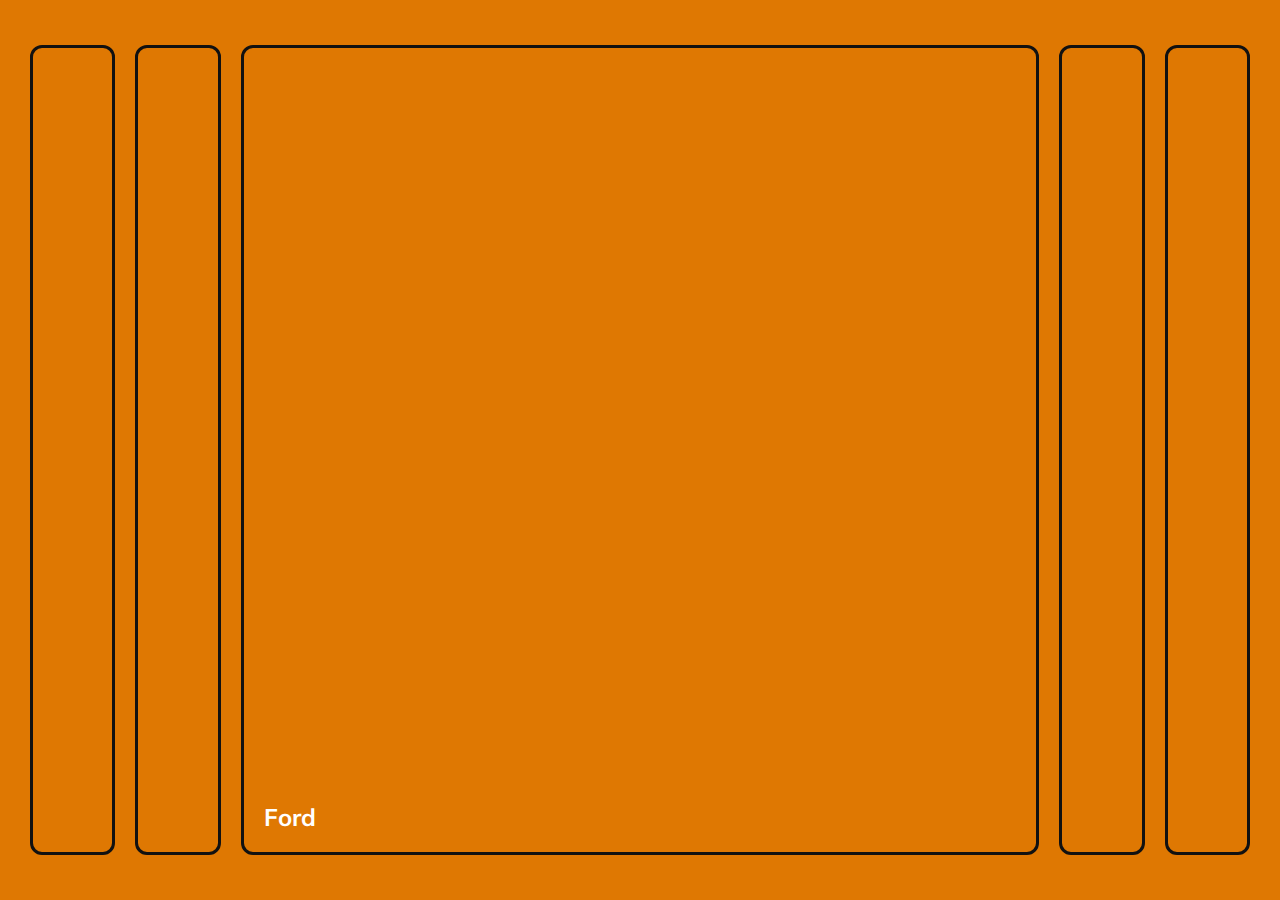
<file: class_1/index.html>
<!DOCTYPE html>
<html lang="en">
<head>
  <meta charset="UTF-8" />
  <meta name="viewport" content="width=device-width, initial-scale=1.0" />
  <link rel="stylesheet" href="styles.css" />
  <title>Карточки | Проект 1</title>
</head>
<body>
<div class="container">
  <div
      class="slide"
      style="background-image: url('https://images.unsplash.com/photo-1503650923300-dd2f6a007eaf?ixlib=rb-1.2.1&ixid=MnwxMjA3fDB8MHxwaG90by1wYWdlfHx8fGVufDB8fHx8&auto=format&fit=crop&w=2071&q=80');"
  >
    <h3>Volkswagen</h3>
  </div>
  <div
      class="slide"
      style="
          background-image: url('https://images.unsplash.com/photo-1573950940509-d924ee3fd345?ixlib=rb-1.2.1&ixid=MnwxMjA3fDB8MHxwaG90by1wYWdlfHx8fGVufDB8fHx8&auto=format&fit=crop&w=1696&q=80');
        "
  >
    <h3>Lamborghini</h3>
  </div>
  <div
      class="slide active"
      style="
          background-image: url('https://images.unsplash.com/photo-1602200059552-39ed78989991?ixlib=rb-1.2.1&ixid=MnwxMjA3fDB8MHxwaG90by1wYWdlfHx8fGVufDB8fHx8&auto=format&fit=crop&w=880&q=80');
        "
  >
    <h3>Ford</h3>
  </div>
  <div
      class="slide"
      style="
          background-image: url('https://images.unsplash.com/photo-1635976408041-dfb2e3f90414?ixlib=rb-1.2.1&ixid=MnwxMjA3fDB8MHxwaG90by1wYWdlfHx8fGVufDB8fHx8&auto=format&fit=crop&w=1170&q=80');
        "
  >
    <h3>Mercedes</h3>
  </div>
  <div
      class="slide"
      style="
          background-image: url('https://images.unsplash.com/photo-1596286010358-99ba327fbd33?ixlib=rb-1.2.1&ixid=MnwxMjA3fDB8MHxwaG90by1wYWdlfHx8fGVufDB8fHx8&auto=format&fit=crop&w=1170&q=80');
        "
  >
    <h3>Dodge</h3>
  </div>
</div>
<script src="app.js"></script>
</body>
</html>
</file>
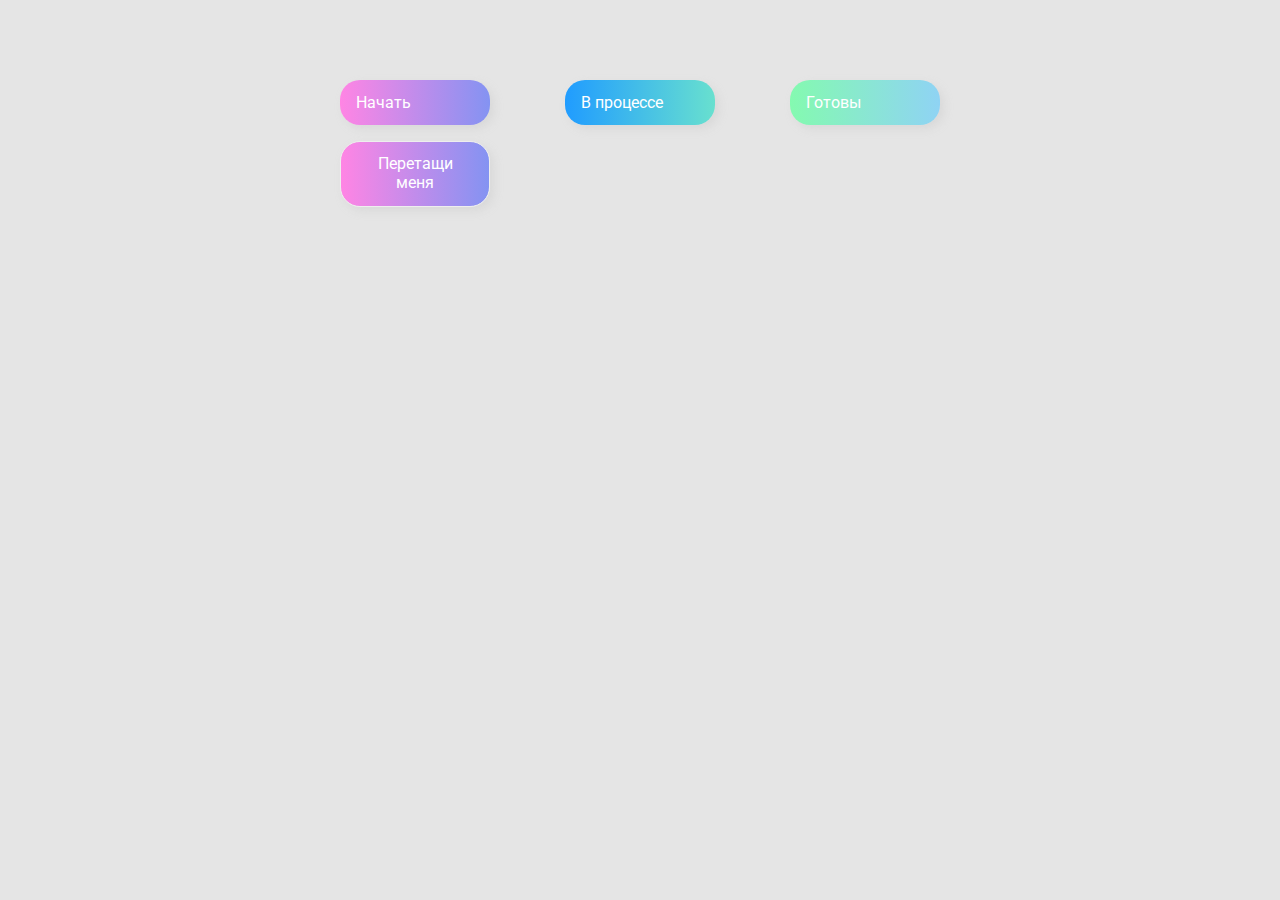
<file: class_2/index.html>
<html lang="en">
    <head>
    <meta charset="UTF-8">
    <meta name="viewport" content="width=device-width, initial-scale=1.0">
    <link href="style.css" rel="stylesheet">
    <title>Drag&Drop</title>
  </head>
  <body>
    <div>
      <div class="row">
          <div class="col-header start">Начать</div>
          <div class="col-header progress">В процессе</div>
          <div class="col-header done">Готовы</div>
      </div>

        <div class="row">
            <div class="placeholder">
                <div class="item" draggable="true">Перетащи меня</div>
            </div>
                <div class="placeholder"></div>
                <div class="placeholder"></div>
        </div>
    </div>  
    <script src="application.js"></script>
</body>
</html>
</file>
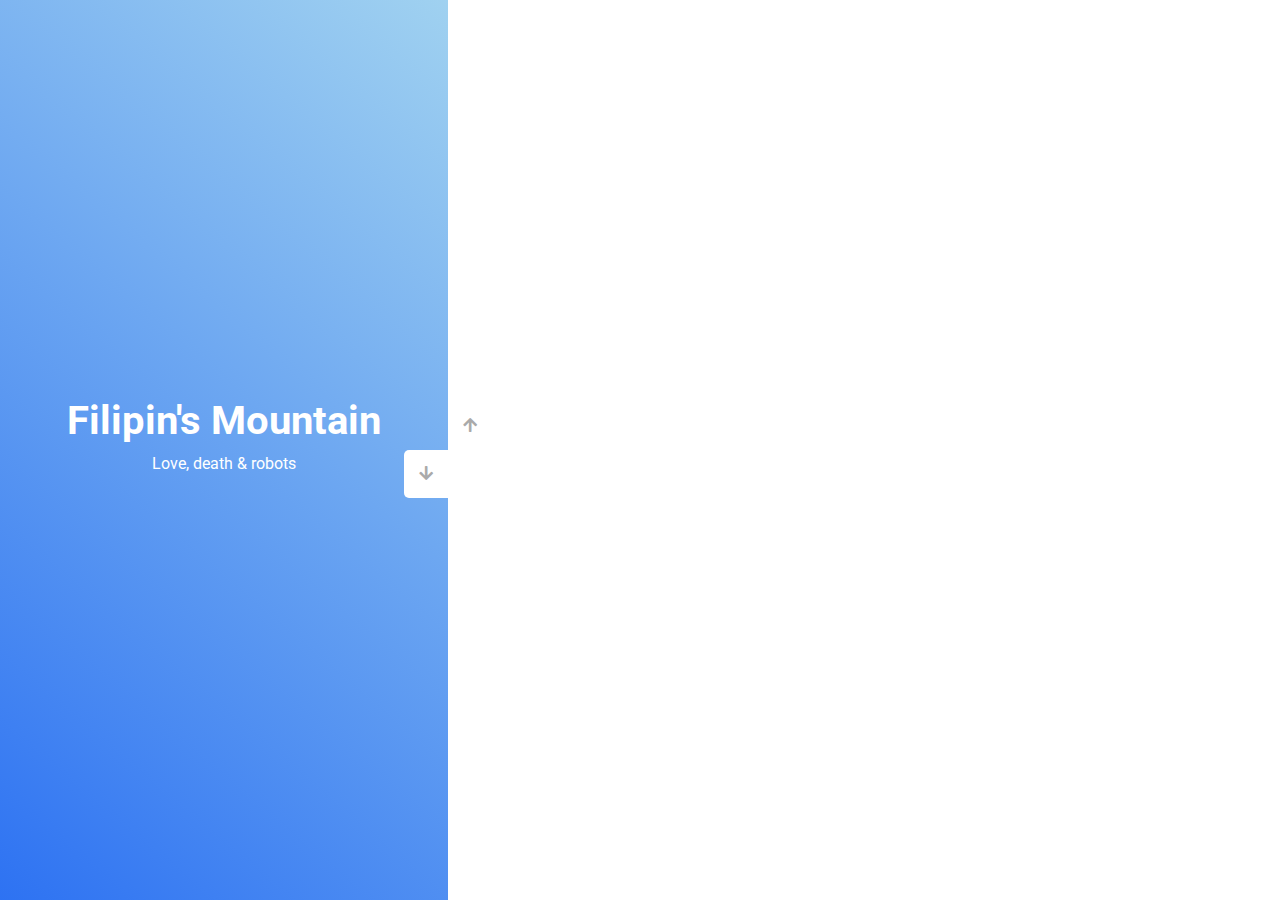
<file: class_3/index.html>
<!DOCTYPE html>
<html lang="en">
  <head>
    <meta charset="UTF-8" />
    <meta name="viewport" content="width=device-width, initial-scale=1.0" />
    <link
      rel="stylesheet"
      href="https://cdnjs.cloudflare.com/ajax/libs/font-awesome/5.15.1/css/all.min.css"
    />
    <link rel="stylesheet" href="style1.css" />
    <title>Slider</title>
  </head>
  <body>
    <div class="container">
      <div class="sidebar">
        <div style="background: linear-gradient(229.99deg, #f76bf0 -26%, #b81fb0 145%);">
            <h1>Perfect gift for your girlfriend</h1>
            <p>Love, death & robots</p>
          </div>
        <div style="background: linear-gradient(229.99deg, #ffffff -26%, #a3a3a3 145%);">
            <h1>So cute animal</h1>
            <p>Love, death & robots</p>
          </div>
        <div style="background: linear-gradient(229.99deg, #f7a5a5 -26%, #f56a6a 145%);">
          <h1>Call me back</h1>
          <p>Love, death & robots</p>
        </div>
        <div style="background: linear-gradient(215.32deg, #0eaa1b -1%, #22bb04 124%);">
          <h1>Retro style is love</h1>
          <p>Love, death & robots</p>
        </div>
        <div style="background: linear-gradient(221.87deg, #ffbb7b 1%, #fa9a2d 128%);">
          <h1>Yellow sunset</h1>
          <p>Love, death & robots</p>
        </div>
        <div style="background: linear-gradient(220.16deg, #a9d9f0 -8%, #024ef3 138%);">
          <h1>Filipin's Mountain</h1>
          <p>Love, death & robots</p>
        </div>
      </div>
      <div class="main-slide">
        <div
          style="
            background-image: url('https://images.unsplash.com/photo-1484308577476-91b869ed6d5a?ixlib=rb-1.2.1&ixid=MnwxMjA3fDB8MHxwaG90by1wYWdlfHx8fGVufDB8fHx8&auto=format&fit=crop&w=1225&q=80');
          "
        ></div>
        <div
          style="
            background-image: url('https://images.unsplash.com/photo-1484766280341-87861644c80d?ixlib=rb-1.2.1&ixid=MnwxMjA3fDB8MHxwaG90by1wYWdlfHx8fGVufDB8fHx8&auto=format&fit=crop&w=1932&q=80');
          "
        ></div>
        <div
          style="
            background-image: url('https://images.unsplash.com/photo-1547366142-2087e4127034?ixlib=rb-1.2.1&ixid=MnwxMjA3fDB8MHxwaG90by1wYWdlfHx8fGVufDB8fHx8&auto=format&fit=crop&w=1170&q=80');
          "
        ></div>
        <div
          style="
            background-image: url('https://images.unsplash.com/photo-1608142521278-d2da5905428e?ixlib=rb-1.2.1&ixid=MnwxMjA3fDB8MHxwaG90by1wYWdlfHx8fGVufDB8fHx8&auto=format&fit=crop&w=880&q=80');
          "
        ></div>
        <div
          style="
            background-image: url('https://images.unsplash.com/photo-1622810232121-f0aca4a230bb?ixlib=rb-1.2.1&ixid=MnwxMjA3fDB8MHxwaG90by1wYWdlfHx8fGVufDB8fHx8&auto=format&fit=crop&w=1887&q=80');
          "
        ></div>
        <div
          style="
            background-image: url('https://images.unsplash.com/photo-1563195123-dc4ca6b5e155?ixlib=rb-1.2.1&ixid=MnwxMjA3fDB8MHxwaG90by1wYWdlfHx8fGVufDB8fHx8&auto=format&fit=crop&w=1887&q=80');
          "
        ></div>
      </div>
      <div class="controls">
        <button class="down-button">
          <i class="fas fa-arrow-down"></i>
        </button>
        <button class="up-button">
          <i class="fas fa-arrow-up"></i>
        </button>
      </div>
    </div>
    <script src="application_2.js"></script>
  </body>
</html>
</file>
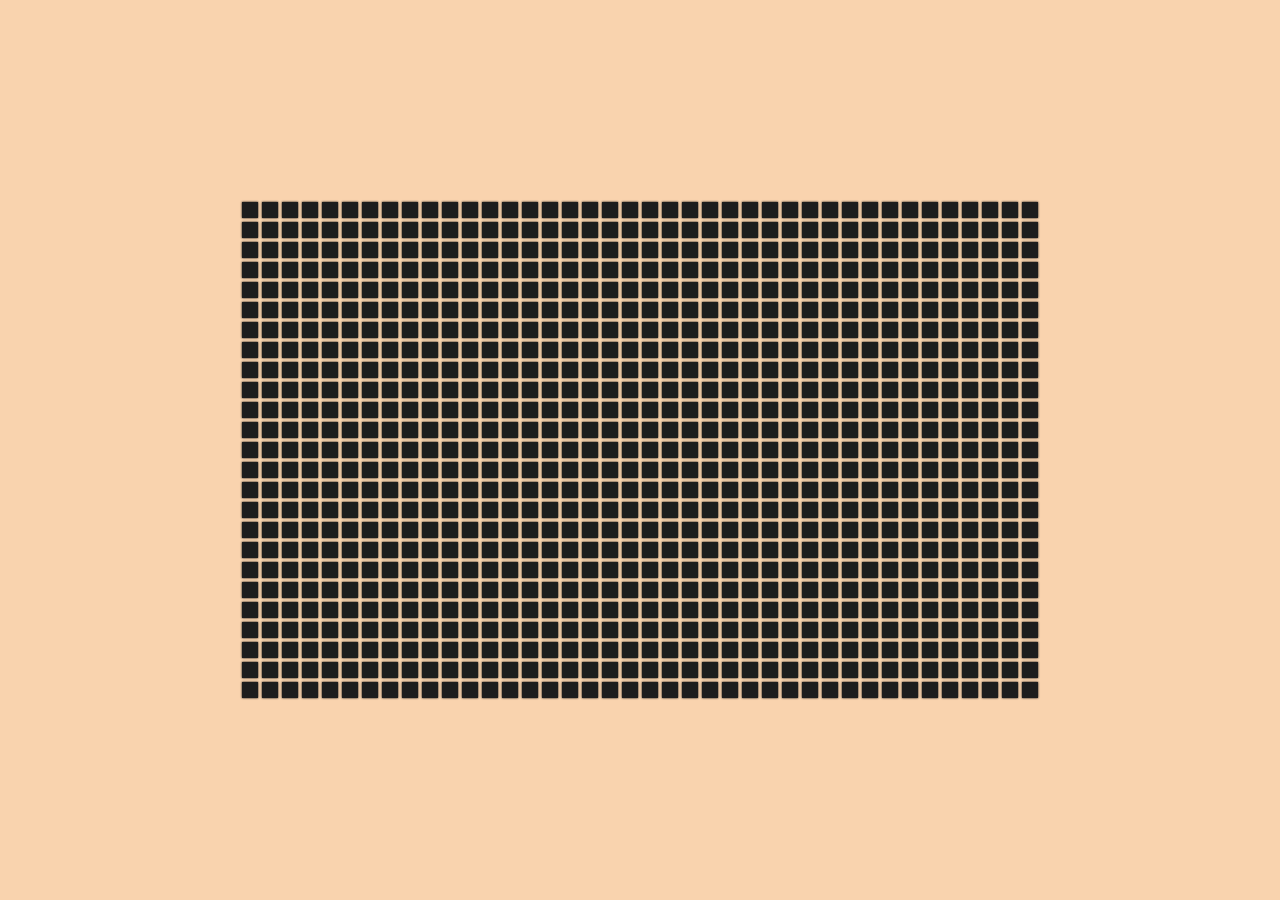
<file: class_4/index.html>
<!DOCTYPE html>
<html lang="en">
<head>
  <meta charset="UTF-8" />
  <meta name="viewport" content="width=device-width, initial-scale=1.0" />
  <link rel="stylesheet" href="styles.css" />
  <title>Board</title>
</head>
<body>
<div class="container" id="board"></div>
<script src="scriptolog.js"></script>
</body>
</html>
</file>
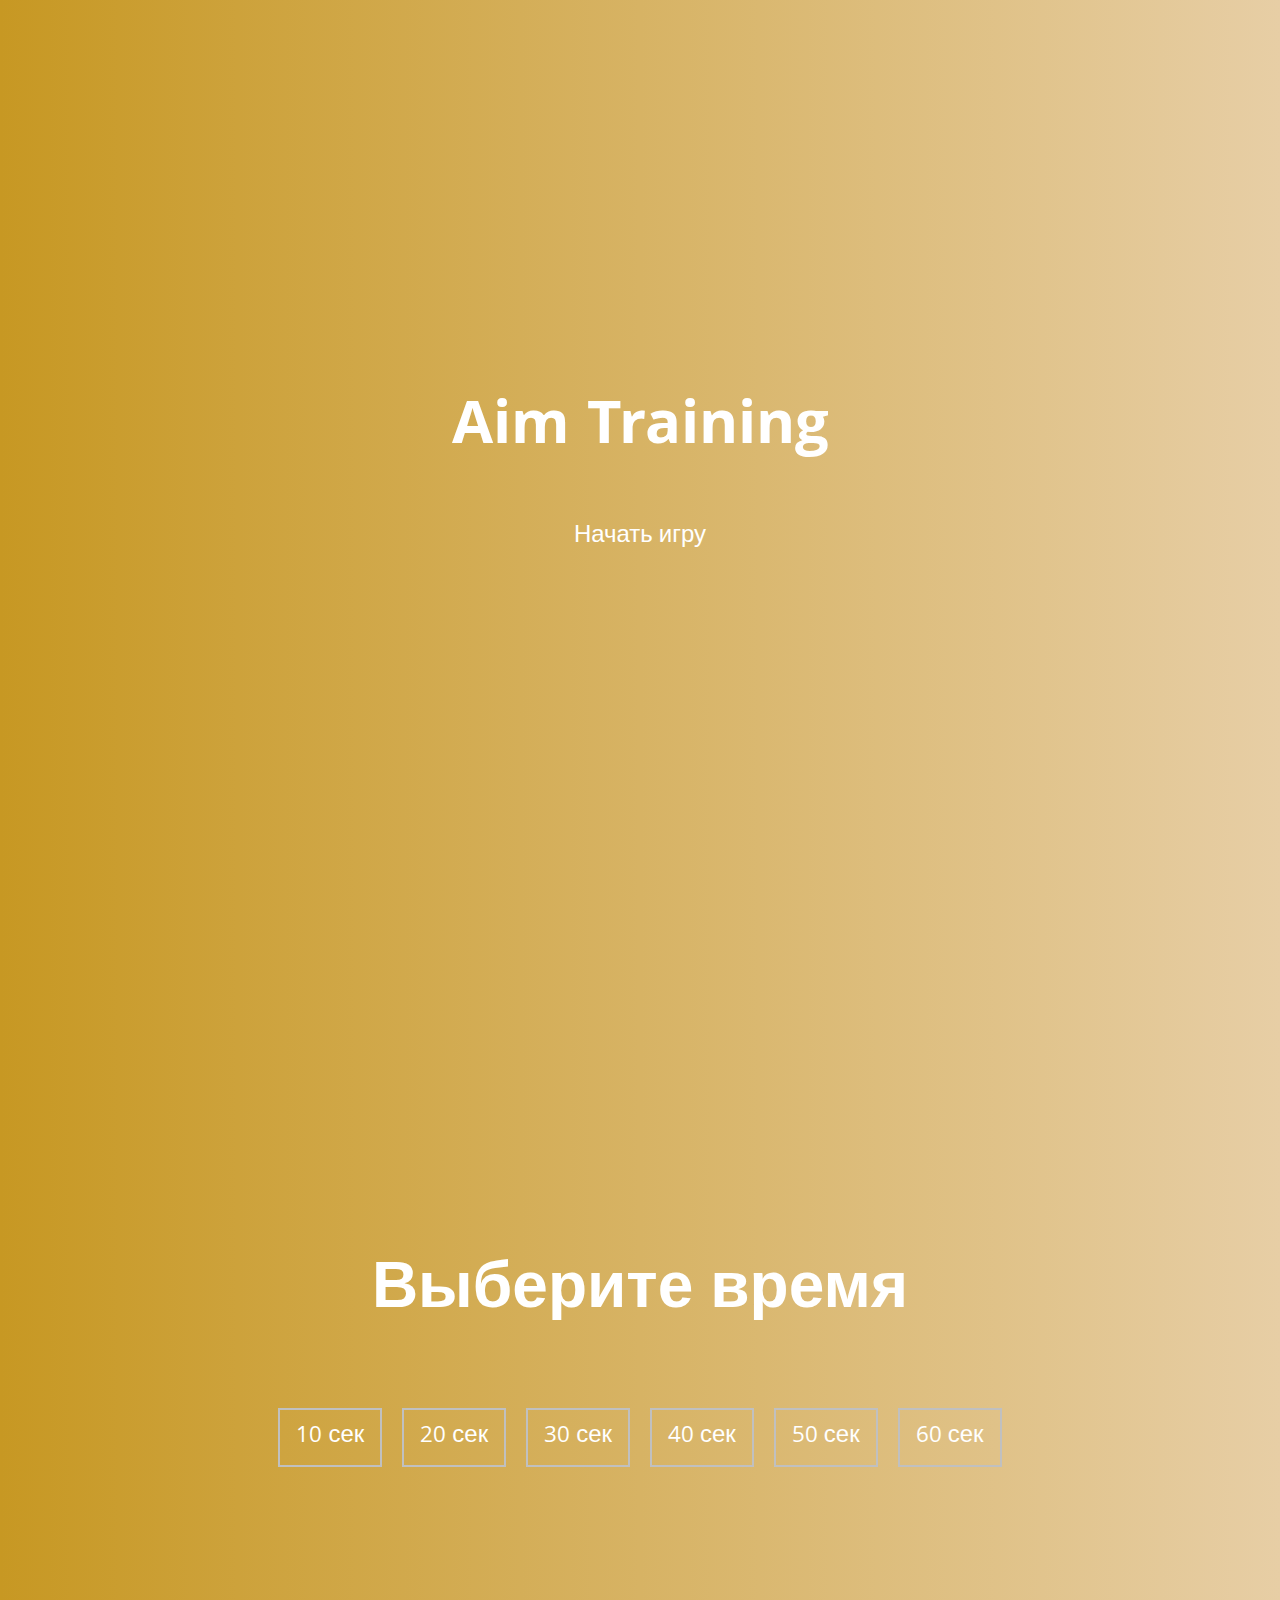
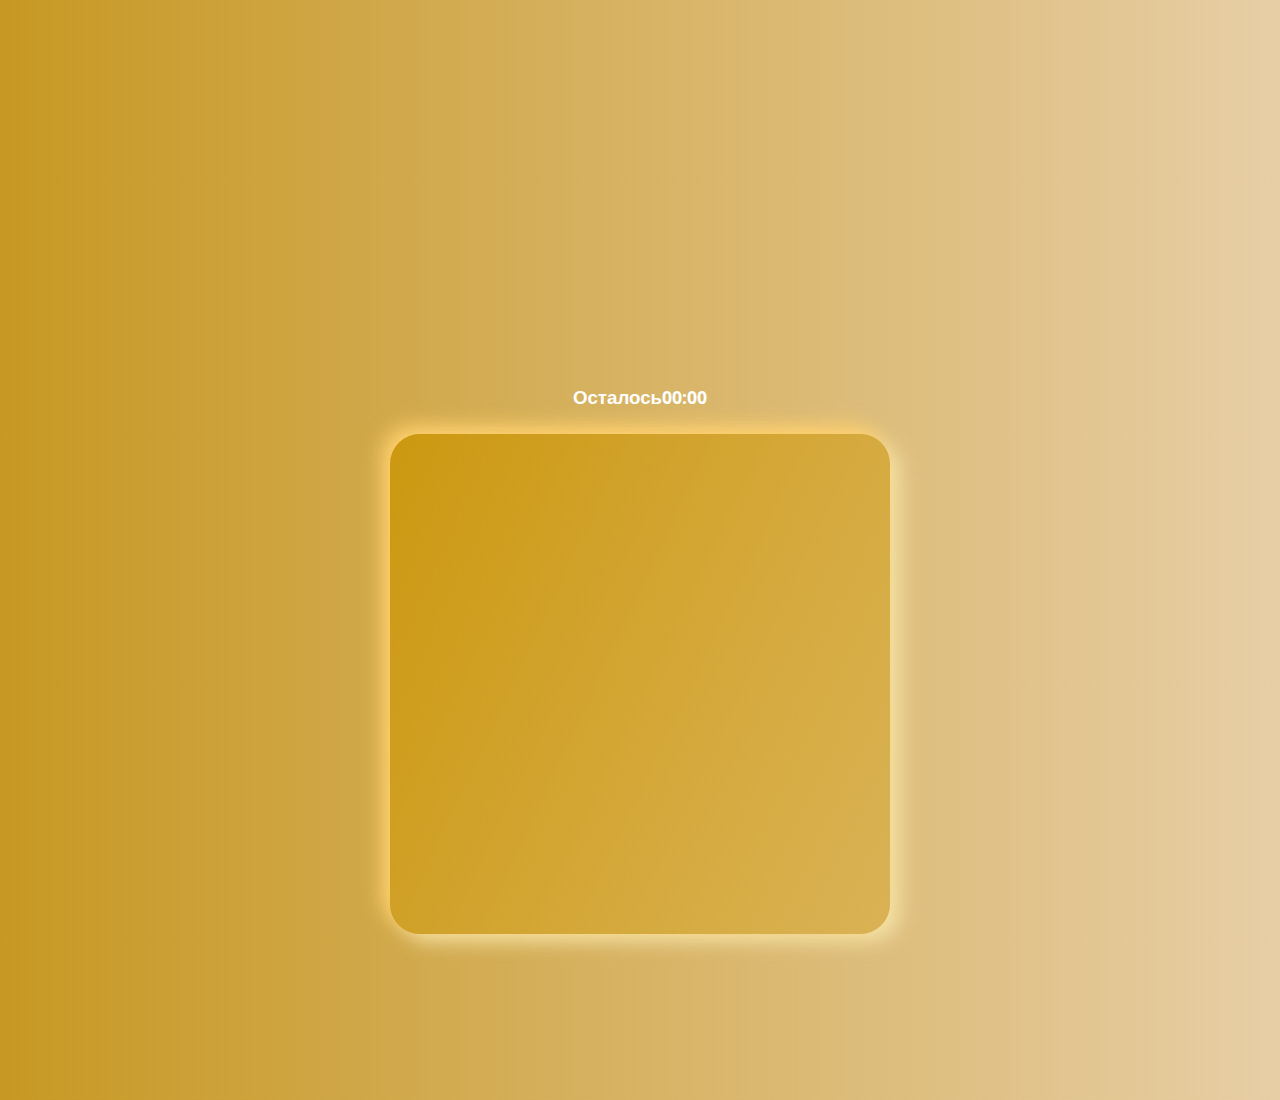
<file: class_5/index.html>
<!DOCTYPE html>
<html lang="en">
  <head>
    <meta charset="UTF-8" />
    <meta name="viewport" content="width=device-width, initial-scale=1.0" />
    <link rel="stylesheet" href="styles.css" />
    <title>Aim Training</title>
  </head>
  <body>
    <div class="screen ">
      <h1>Aim Training</h1>
      <a href="#" class="start" id="start">Начать игру</a>
    </div>

    <div class="screen ">
      <h1>Выберите время</h1>
      <ul class="time-list" id="time-list">
        <li>
          <button class="time-btn" data-time="10">
            10 сек
          </button>
        </li>
        <li>
          <button class="time-btn" data-time="20">
            20 сек
          </button>
        </li>
        <li>
          <button class="time-btn" data-time="30">
            30 сек
          </button>          
        </li>
        <li>
          <button class="time-btn" data-time="40">
            40 сек
          </button>
        </li>
        <li>
          <button class="time-btn" data-time="50">
            50 сек
          </button>
        </li>
        <li>
          <button class="time-btn" data-time="60">
            60 сек
          </button>
        </li>
      </ul>
    </div>
    <div class="screen">
      <h3>Осталось<span id="time">00:00</span></h3>
      <div class="board" id="board"></div>
    </div>
    <script src="sccript.js"></script>
  </body>
</html>
</file>
<file: class_1/styles.css>
@import url('https://fonts.googleapis.com/css?family=Muli&display=swap'); 

* {
  box-sizing: border-box;
}

body {
  font-family: 'Muli', sans-serif;
  overflow: hidden;
  margin: 0;
  background-color: #df7802;
  height: 100vh;
  display: flex;
  justify-content: center;
  align-items: center;
}
.container{
  width: 100%;
  display: flex;
  padding: 0 20px;
}
.slide{
  height: 90vh;
  border-radius: 12px;
  margin: 10px;
  cursor: pointer;
  color: #fff;
  flex: 1;
  background-size: cover;
  background-position: center;
  background-repeat: no-repeat;
  position: relative;
  transition: all 500ms ease-in-out;
  border: 3px solid #111;
  
}
.slide h3{
  position: absolute;
  font-size: 24px;
  bottom: 20px;
  left: 20px;
  margin: 0;
  opacity: 0;
}
.slide.active{
  flex: 10;
}
.slide.active h3{
  opacity: 1;
  transition: opacity 0.3s ease-in 0.4s;
}
</file>
<file: class_2/style.css>
@import url('https://fonts.googleapis.com/css?family=Roboto&display=swap');

* {
  box-sizing: border-box;
}

body {
  font-family: 'Roboto', sans-serif;
  background-color: #e5e5e5;
  display: flex;
  padding-top: 5rem;
  justify-content: center;
  overflow: hidden;
  margin: 0;
}

.row {
  display: flex;
  width: 600px;
  justify-content: space-between;
  margin-bottom: 1rem;
}

.col-header {
  width: 150px;
  box-shadow: 4px 4px 9px rgba(198, 198, 198, 0.36);
  border-radius: 20px;
  padding: 0.8rem 1rem;
  color: #fff;
}

.item {
  width: 150px;
  height: 66px;
  border: 1px solid #eee;
  box-shadow: 4px 4px 9px rgba(198, 198, 198, 0.36);
  border-radius: 20px;
  background: linear-gradient(90deg, #ff85e4 0%, #229efd 179.25%);
  padding: 0.8rem 1rem;
  color: white;
  text-align: center;
  cursor: grab;
}

.item:active {
  cursor: grabbing;
}

.placeholder {
  width: 150px;
  height: 66px;
}

.start {
  background: linear-gradient(90deg, #ff85e4 0%, #229efd 179.25%);
}

.progress {
  background: linear-gradient(90deg, #209cff 0%, #68e0cf 100%);
}

.done {
  background: linear-gradient(90deg, #84fab0 0%, #8fd3f4 100%);
}

.hold_1{
    color: white;
    background: linear-gradient(90deg, #fd7ce1 0%, #f2faff 179.25%);
}
.hide{
    display: none;
}
.hovered{
    border: 3px solid rgb(238, 171, 227);
    border-radius:15px;
    box-shadow:0 0 15px rgb(233, 147, 221);;
}
</file>
<file: class_3/style1.css>
@import url('https://fonts.googleapis.com/css?family=Roboto&display=swap');

* {
  box-sizing: border-box;
  margin: 0;
  padding: 0;
}

body {
  font-family: 'Roboto', sans-serif;
  height: 100vh;
}

.container {
  position: relative;
  overflow: hidden;
  width: 100vw;
  height: 100vh;
}

.sidebar {
  height: 100%;
  width: 35%;
  position: absolute;
  top: 0;
  left: 0;
  transition: transform 0.5s ease-in-out;
}

.sidebar > div {
  height: 100%;
  width: 100%;
  display: flex;
  flex-direction: column;
  align-items: center;
  justify-content: center;
  color: #fff;
}

.sidebar h1 {
  font-size: 40px;
  margin-bottom: 10px;
  margin-top: -30px;
}

.main-slide {
  height: 100%;
  position: absolute;
  top: 0;
  left: 35%;
  width: 65%;
  transition: transform 0.5s ease-in-out;
}

.main-slide > div {
  background-repeat: no-repeat;
  background-size: cover;
  background-position: center center;
  height: 100%;
  width: 100%;
}

button {
  background-color: #fff;
  border: none;
  color: #aaa;
  cursor: pointer;
  font-size: 16px;
  padding: 15px;
}

button:hover {
  color: #222;
}

button:focus {
  outline: none;
}

.container .controls button {
  position: absolute;
  left: 35%;
  top: 50%;
  z-index: 100;
}

.container .controls .down-button {
  transform: translateX(-100%);
  border-top-left-radius: 5px;
  border-bottom-left-radius: 5px;
}

.container .controls .up-button {
  transform: translateY(-100%);
  border-top-right-radius: 5px;
  border-bottom-right-radius: 5px;
}
</file>
<file: class_4/styles.css>
* {
  box-sizing: border-box;
}

body {
  background-color: rgba(248, 201, 156, 0.815);
  display: flex;
  align-items: center;
  justify-content: center;
  height: 100vh;
  overflow: hidden;
  margin: 0;
}
.container{
  display: flex;
  justify-content: center;
  align-items: center;
  flex-wrap: wrap;
  max-width: 800px;
  
}
.square{
  width: 16px;
  height: 16px;
  background: #1d1d1d;
  margin: 2px;
  box-shadow:  0 0 2px #000;
  transition: 2s ease-out;
}
.square:hover{
  transition-duration: 0s;
}
</file>
<file: class_5/styles.css>
@import url('https://fonts.googleapis.com/css?family=Khula&display=swap');

* {
  box-sizing: border-box;
}

body {
  color: #fff;
  font-family: 'Khula', sans-serif;
  height: 100vh;
  overflow: hidden;
  margin: 0;
  text-align: center;
}

a {
  color: #fff;
  text-decoration: none;
}

a:hover {
  color: #e39b16;
}

.start {
  font-size: 1.5rem;
}

h1 {
  line-height: 1.4;
  font-size: 4rem;
}

.screen {
  display: flex;
  flex-direction: column;
  align-items: center;
  justify-content: center;
  height: 100vh;
  width: 100vw;
  transition: margin 0.5s ease-out;
  background: linear-gradient(90deg, #c79823 0%, #e7cea5 100%);
}

.screen.up {
  margin-top: -100vh;
}

.time-list {
  display: flex;
  flex-wrap: wrap;
  justify-content: center;
  list-style: none;
  padding: 0;
}

.time-list li {
  margin: 10px;
}

.time-btn {
  background-color: transparent;
  border: 2px solid #C0C0C0;
  color: #fff;
  cursor: pointer;
  font-family: inherit;
  padding: .5rem 1rem;
  font-size: 1.5rem;
}

.time-btn:hover {
  border: 2px solid #e3ac16;
  color: #e3a216;
}

.hide {
  opacity: 0;
}

.primary {
  color: #000000;
}

.board {
  display: flex;
  justify-content: center;
  align-items: center;
  position: relative;
  width: 500px;
  height: 500px;
  background: linear-gradient(118.38deg, #ca9401d7 -4.6%, #e6c994 200.44%);
  box-shadow: -8px -8px 20px #ffd06c, 10px 7px 20px #f5e3aa;
  border-radius: 30px;
  overflow: hidden;
}

.circle {
  background: linear-gradient(90deg, #16D9E3 0%, #30C7EC 47%, #46AEF7 100%);
  position: absolute;
  border-radius: 50%;
  cursor: pointer;
}
</file>
